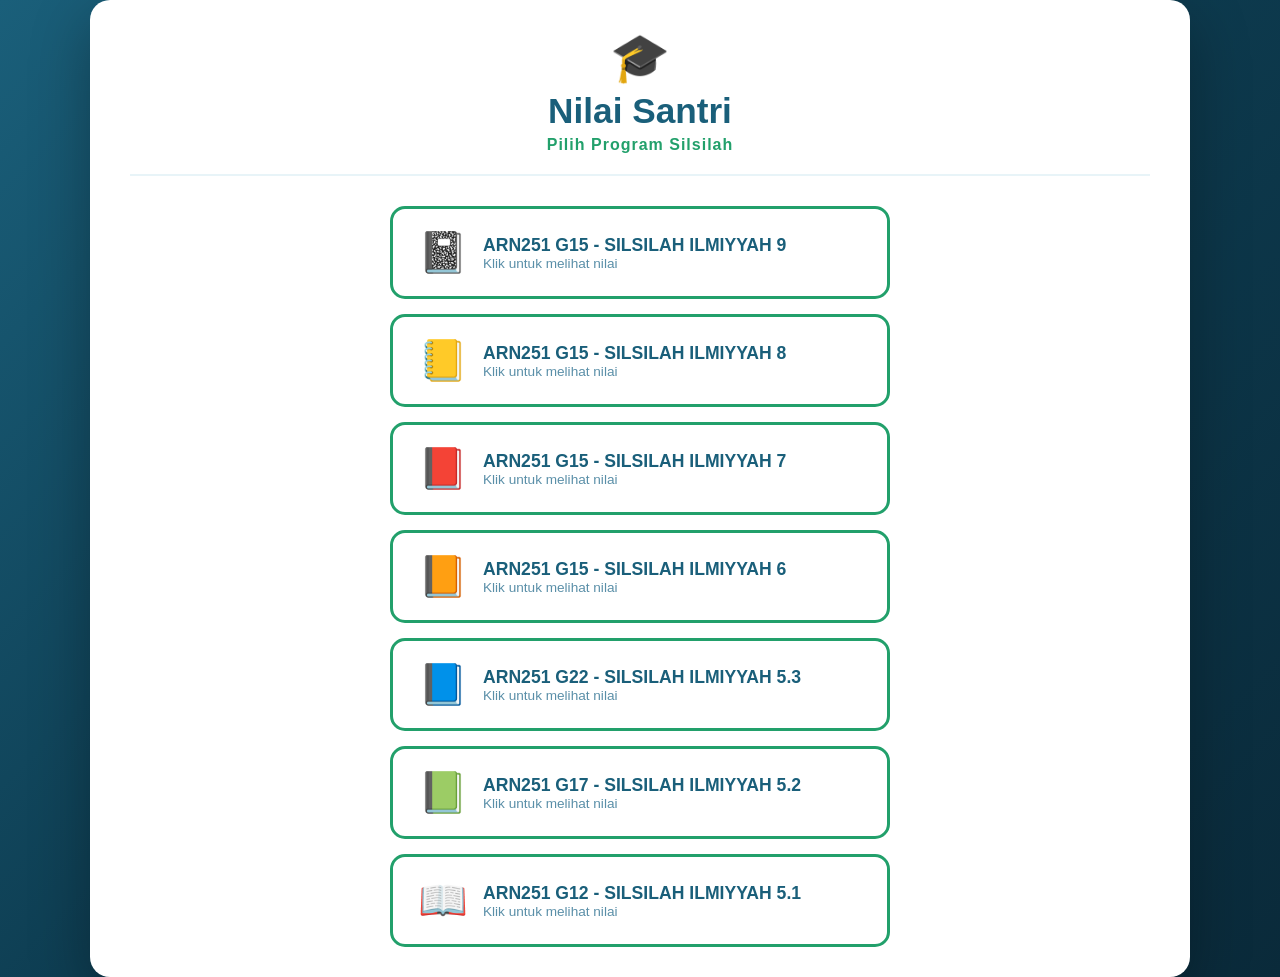
<file: index.html>
<!DOCTYPE html>
<html lang="id">
<head>
    <meta charset="UTF-8">
    <meta name="viewport" content="width=device-width, initial-scale=1.0">
    <title>Nilai Santri</title>
    
    <meta name="theme-color" content="#1a5f7a">
    <meta name="mobile-web-app-capable" content="yes">
    <meta name="apple-mobile-web-app-capable" content="yes">
    <meta name="apple-mobile-web-app-status-bar-style" content="black-translucent">
    <meta name="apple-mobile-web-app-title" content="Nilai HSI">
    
    <link rel="manifest" href="manifest.json">
    <link rel="stylesheet" href="style.css">
</head>
<body>
    <div class="container" id="mainContainer">
        <!-- HALAMAN PILIHAN PROGRAM -->
        <div id="halamanPilihan">
            <div class="header">
                <div class="header-icon">🎓</div>
                <h1>Nilai Santri</h1>
                <p>Pilih Program Silsilah</p>
            </div>
            <div class="program-grid" id="programList"></div>
        </div>

        <!-- HALAMAN PENCARIAN -->
        <div id="halamanPencarian" style="display:none;">
            <div class="header">
                <div class="header-icon">🎓</div>
                <h1>Nilai Santri</h1>
                <p id="judulProgram">-</p>
            </div>
            <div class="search-box">
                <input type="text" id="searchInput" placeholder="Ketik nama santri..." autocomplete="off">
                <button onclick="searchSantri()">🔍 Cari</button>
            </div>
            <button class="btn-kembali" onclick="kembaliKePilihan()">⬅ Kembali ke Pilihan Program</button>
            <div id="totalSantri" class="total-info"></div>
            <div id="suggestions" class="suggestions"></div>
            <div id="result" class="result"></div>
        </div>

        <div id="loading" class="loading" style="display: none;"><p>⏳ Memuat data...</p></div>
        <div id="error" class="error" style="display: none;"></div>
    </div>

    <script src="script.js"></script>
</body>
</html>
</file>
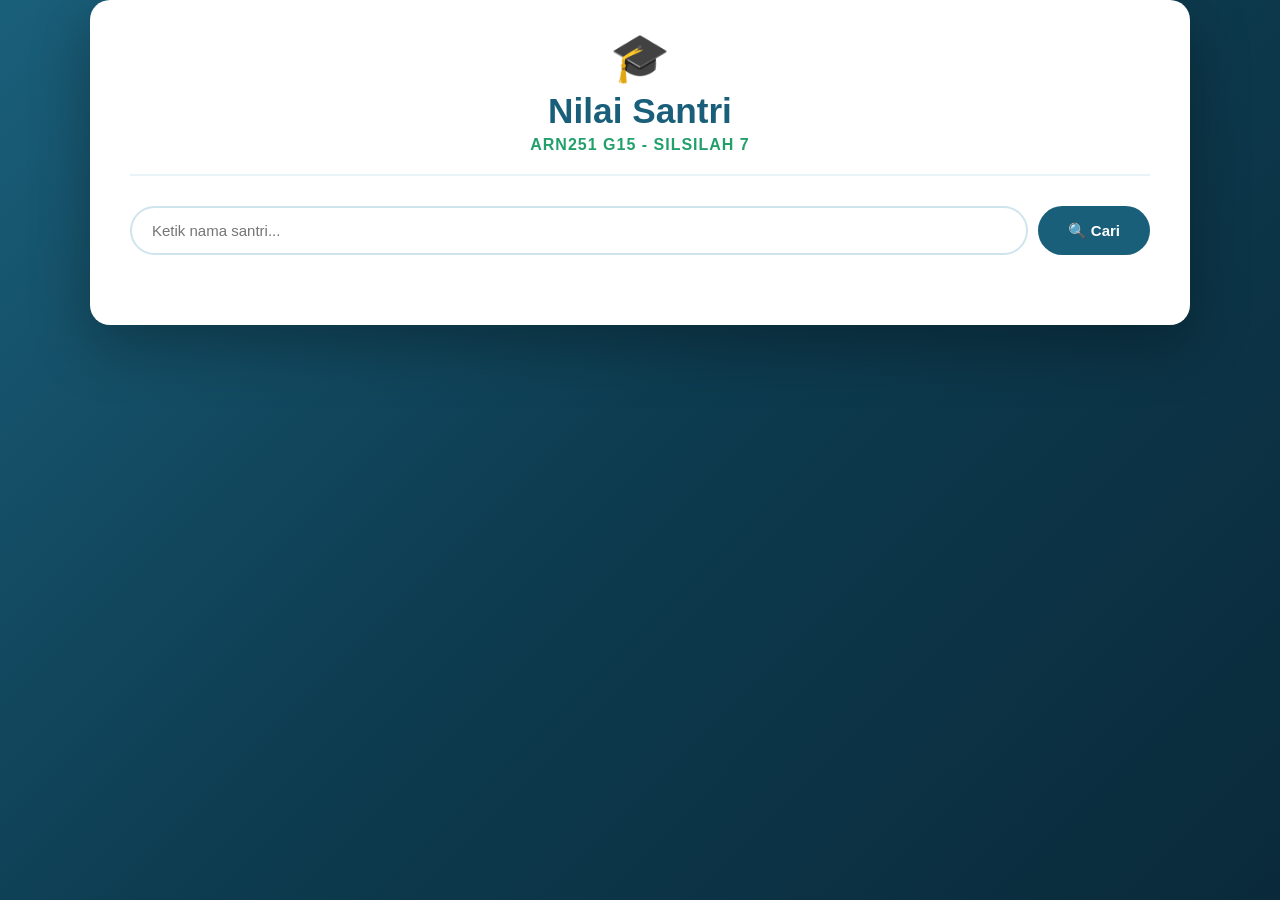
<file: Index.html>
<!DOCTYPE html>
<html lang="id">
<head>
    <meta charset="UTF-8">
    <meta name="viewport" content="width=device-width, initial-scale=1.0">
    <title>Nilai Santri ARN251 G15</title>
    
    <!-- PWA Meta Tags -->
    <meta name="theme-color" content="#1a5f7a">
    <meta name="mobile-web-app-capable" content="yes">
    <meta name="apple-mobile-web-app-capable" content="yes">
    <meta name="apple-mobile-web-app-status-bar-style" content="black-translucent">
    <meta name="apple-mobile-web-app-title" content="Nilai HSI">
    <meta name="description" content="Pencarian Nilai Santri ARN251 G15 - SILSILAH 7">
    
    <!-- Manifest -->
    <link rel="manifest" href="manifest.json">
    
    <!-- Favicon & Apple Icon (Toga Hijau) -->
    <link rel="icon" type="image/svg+xml" href="data:image/svg+xml,
    <svg xmlns='http://www.w3.org/2000/svg' viewBox='0 0 512 512'>
        <rect fill='%2322a06b' width='512' height='512' rx='100'/>
        <text x='256' y='340' text-anchor='middle' fill='white' font-size='280' font-family='Arial' font-weight='bold'>🎓</text>
        <text x='256' y='440' text-anchor='middle' fill='white' font-size='60' font-family='Arial' font-weight='bold'>NILAI</text>
        <text x='256' y='485' text-anchor='middle' fill='white' font-size='40' font-family='Arial'>HSI</text>
    </svg>">
    <link rel="apple-touch-icon" href="data:image/svg+xml,
    <svg xmlns='http://www.w3.org/2000/svg' viewBox='0 0 512 512'>
        <rect fill='%2322a06b' width='512' height='512' rx='100'/>
        <text x='256' y='340' text-anchor='middle' fill='white' font-size='280' font-family='Arial' font-weight='bold'>🎓</text>
        <text x='256' y='440' text-anchor='middle' fill='white' font-size='60' font-family='Arial' font-weight='bold'>NILAI</text>
        <text x='256' y='485' text-anchor='middle' fill='white' font-size='40' font-family='Arial'>HSI</text>
    </svg>">
    
    <link rel="stylesheet" href="style.css">
</head>
<body>
    <div class="container">
        <div class="header">
            <div class="header-icon">🎓</div>
            <h1>Nilai Santri</h1>
            <p>ARN251 G15 - SILSILAH 7</p>
        </div>

        <div class="search-box">
            <input 
                type="text" 
                id="searchInput" 
                placeholder="Ketik nama santri..." 
                autocomplete="off"
            >
            <button onclick="searchSantri()">🔍 Cari</button>
        </div>

        <div id="totalSantri" class="total-info"></div>
        <div id="suggestions" class="suggestions"></div>
        <div id="result" class="result"></div>
        <div id="loading" class="loading" style="display: none;">
            <p>⏳ Memuat data...</p>
        </div>
        <div id="error" class="error" style="display: none;"></div>
    </div>

    <!-- Install Prompt -->
    <div id="installPrompt" class="install-prompt" style="display: none;">
        <div class="install-prompt-content">
            <div class="install-icon">🎓</div>
            <p>📱 Install aplikasi <strong>Nilai HSI</strong>?</p>
            <button onclick="installApp()" class="install-btn">Install Sekarang</button>
            <button onclick="closeInstallPrompt()" class="close-btn">Nanti Saja</button>
        </div>
    </div>

    <!-- Register Service Worker -->
    <script>
        if ('serviceWorker' in navigator) {
            window.addEventListener('load', () => {
                navigator.serviceWorker.register('sw.js')
                    .then(() => console.log('✅ Service Worker registered'))
                    .catch(err => console.log('SW: offline mode'));
            });
        }
        
        let deferredPrompt;
        window.addEventListener('beforeinstallprompt', (e) => {
            e.preventDefault();
            deferredPrompt = e;
            setTimeout(() => {
                document.getElementById('installPrompt').style.display = 'flex';
            }, 2000);
        });
        
        function installApp() {
            if (deferredPrompt) {
                deferredPrompt.prompt();
                deferredPrompt.userChoice.then(() => {
                    document.getElementById('installPrompt').style.display = 'none';
                });
            }
        }
        
        function closeInstallPrompt() {
            document.getElementById('installPrompt').style.display = 'none';
        }
        
        window.addEventListener('appinstalled', () => {
            document.getElementById('installPrompt').style.display = 'none';
            console.log('✅ App installed');
        });
    </script>

    <script src="script.js"></script>
</body>
</html>
</file>
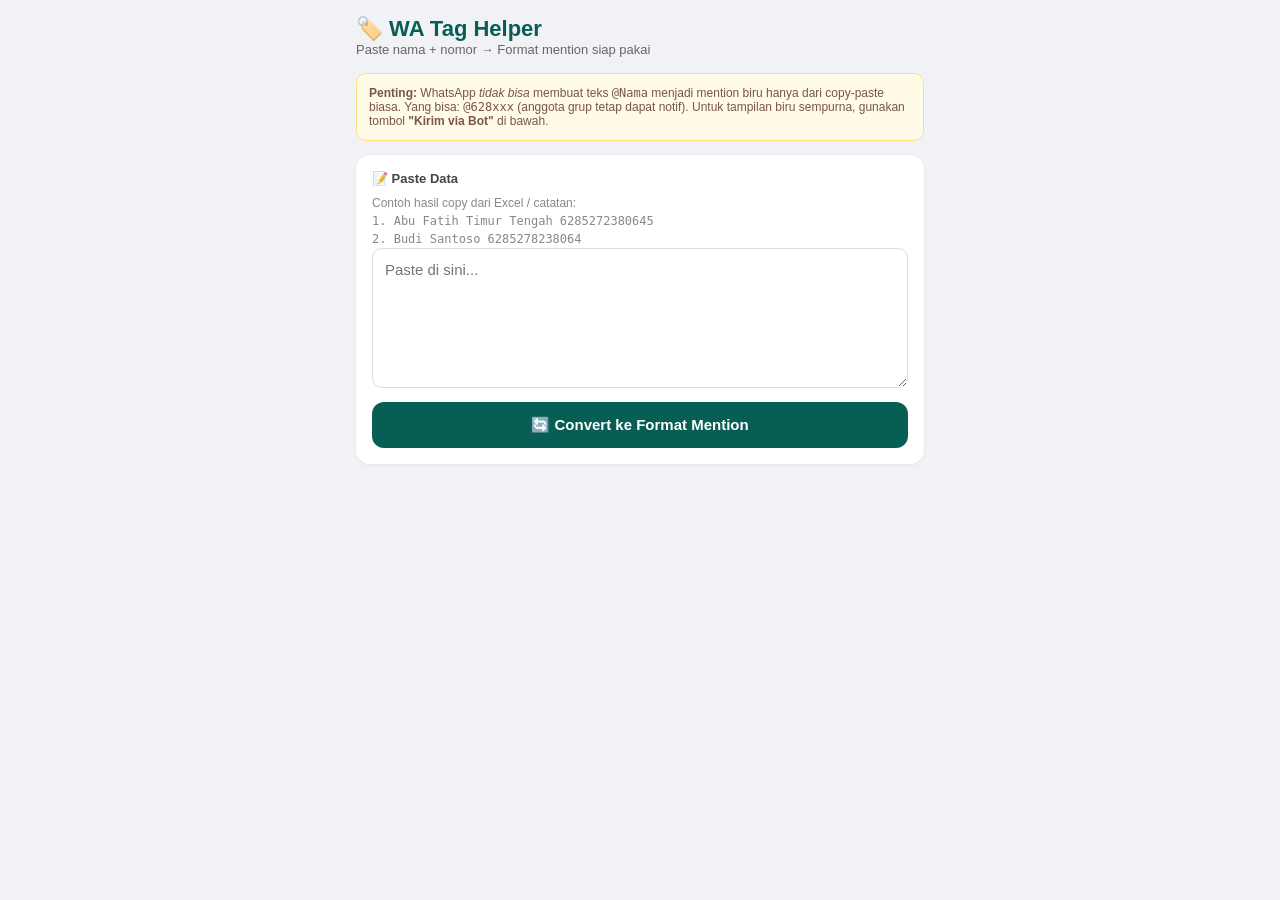
<file: tag.html>
<!DOCTYPE html>
<html lang="id">
<head>
<meta charset="UTF-8">
<meta name="viewport" content="width=device-width, initial-scale=1.0">
<title>WA Tag Helper</title>
<style>
  *{margin:0;padding:0;box-sizing:border-box}
  body{font-family:-apple-system,BlinkMacSystemFont,'Segoe UI',Roboto,sans-serif;background:#f0f2f5;padding:16px;max-width:600px;margin:0 auto}
  h1{color:#075e54;font-size:22px}
  .sub{color:#666;font-size:13px;margin-bottom:16px}
  .card{background:#fff;border-radius:14px;padding:16px;margin-bottom:14px;box-shadow:0 1px 3px rgba(0,0,0,.06)}
  label{display:block;font-size:13px;font-weight:700;color:#444;margin-bottom:6px}
  textarea{width:100%;min-height:140px;border:1px solid #ddd;border-radius:10px;padding:12px;font-size:15px;resize:vertical;font-family:inherit}
  input{width:100%;padding:12px;border:1px solid #ddd;border-radius:10px;font-size:14px;margin-top:6px}
  .btn{width:100%;padding:14px;border:none;border-radius:12px;font-size:15px;font-weight:700;cursor:pointer;margin-top:10px}
  .btn-green{background:#075e54;color:#fff}
  .btn-wa{background:#25d366;color:#fff}
  .btn-gray{background:#e0e0e0;color:#333}
  .result{background:#f6ffed;border:1px solid #b7eb8f;border-radius:10px;padding:14px;margin-top:12px;font-size:15px;line-height:1.8;white-space:pre-wrap;word-break:break-word;display:none}
  .result.show{display:block}
  .info{font-size:12px;color:#888;margin-top:8px;line-height:1.5}
  .warn{background:#fffbe6;border:1px solid #ffe082;border-radius:10px;padding:12px;font-size:12px;color:#795548;margin-bottom:14px}
  .hidden{display:none}
  hr{margin:14px 0;border:none;border-top:1px solid #eee}
</style>
</head>
<body>

<h1>🏷️ WA Tag Helper</h1>
<p class="sub">Paste nama + nomor → Format mention siap pakai</p>

<div class="warn">
  <strong>Penting:</strong> WhatsApp <em>tidak bisa</em> membuat teks <code>@Nama</code> menjadi mention biru hanya dari copy-paste biasa. 
  Yang bisa: <code>@628xxx</code> (anggota grup tetap dapat notif). 
  Untuk tampilan biru sempurna, gunakan tombol <strong>"Kirim via Bot"</strong> di bawah.
</div>

<div class="card">
  <label>📝 Paste Data</label>
  <p class="info">Contoh hasil copy dari Excel / catatan:<br>
  <code>1. Abu Fatih Timur Tengah 6285272380645</code><br>
  <code>2. Budi Santoso 6285278238064</code></p>
  <textarea id="inputData" placeholder="Paste di sini..."></textarea>
  <button class="btn btn-green" onclick="convert()">🔄 Convert ke Format Mention</button>
</div>

<div class="card hidden" id="cardResult">
  <label>📋 Hasil Copy-Paste</label>
  <div class="result" id="resCopy"></div>
  <button class="btn btn-wa" onclick="copyText()">📋 Copy Hasil</button>
  <p class="info" id="msgCopy"></p>

  <hr>

  <label>🤖 Kirim Mention Biru via Bot</label>
  <p class="info">Pastikan server bot Anda menyala dan Anda sudah login.</p>
  <input type="text" id="grupId" placeholder="ID Grup, contoh: 123456789@g.us">
  <input type="text" id="apiUrl" placeholder="URL API server bot" value="http://localhost:3000/api/kirim-grup">
  <button class="btn btn-green" onclick="kirimBot()">📤 Kirim Pesan via Bot</button>
  <div class="result hidden" id="resBot"></div>
</div>

<script>
let rows = [];

function parse(txt){
  return txt.split('\n').map(l=>l.trim()).filter(l=>l).map(line=>{
    // Hapus nomor urut di awal: 1.  1)  1-
    let s = line.replace(/^\d+[\.\)\-]\s*/,'').trim();
    // Format: "Nama [tab] 628xxx"
    if(s.includes('\t')){
      let p = s.split('\t').map(x=>x.trim());
      let nomor = p[p.length-1].replace(/\D/g,'');
      if(nomor.startsWith('62')) return {nama:p[0], nomor};
    }
    // Format: "Nama ... 628xxx" (nomor di akhir)
    let m = s.match(/^(.*?)\s+(62\d{8,15})$/);
    if(m) return {nama:m[1].trim(), nomor:m[2]};
    // Cari nomor di mana saja
    let nm = s.match(/(62\d{8,15})/);
    if(nm){
      let nama = s.replace(nm[1],'').replace(/^[\d\.\)\-\s]+/,'').trim();
      return {nama, nomor:nm[1]};
    }
    return null;
  }).filter(Boolean);
}

function convert(){
  const raw = document.getElementById('inputData').value;
  rows = parse(raw);
  if(!rows.length){ alert('Tidak ada data valid. Pastikan setiap baris ada nomor 62xxx.'); return; }

  const out = rows.map((r,i)=>`${i+1}. ${r.nama} @${r.nomor}`).join('\n');
  document.getElementById('resCopy').textContent = out;
  document.getElementById('resCopy').classList.add('show');
  document.getElementById('cardResult').classList.remove('hidden');
  document.getElementById('msgCopy').textContent = `${rows.length} orang ditemukan.`;
}

function copyText(){
  const t = document.getElementById('resCopy').textContent;
  navigator.clipboard.writeText(t).then(()=>{
    document.getElementById('msgCopy').innerHTML = '<strong>✅ Sudah dicopy!</strong> Paste di grup WA. Anggota yang nomornya tergabung akan muncul notif tag.';
  });
}

async function kirimBot(){
  const gid = document.getElementById('grupId').value.trim();
  const url = document.getElementById('apiUrl').value.trim();
  if(!gid){ alert('ID grup wajib diisi'); return; }
  if(!url){ alert('URL API wajib diisi'); return; }

  const box = document.getElementById('resBot');
  box.classList.remove('hidden');
  box.textContent = '⏳ Mengirim...';

  const text = rows.map((r,i)=>`${i+1}. ${r.nama}`).join('\n');
  const mentions = rows.map(r=>`${r.nomor}@s.whatsapp.net`);

  try{
    // Kirim ke endpoint bot. Gunakan cookie/session jika perlu.
    const res = await fetch(url, {
      method:'POST',
      headers:{'Content-Type':'application/json'},
      credentials:'include',
      body: JSON.stringify({grupId:gid, text, mentions})
    });
    const j = await res.json().catch(()=>({}));
    if(res.ok && !j.error){
      box.style.background='#e3f2fd'; box.style.borderColor='#90caf9';
      box.textContent = '✅ Mention biru berhasil dikirim via bot!';
    }else{
      box.style.background='#ffebee'; box.style.borderColor='#ef9a9a';
      box.textContent = '❌ Gagal: ' + (j.error || res.statusText);
    }
  }catch(e){
    box.style.background='#ffebee'; box.style.borderColor='#ef9a9a';
    box.textContent = '❌ Error: ' + e.message;
  }
}
</script>

</body>
</html>
</file>
<file: style.css>
* { margin: 0; padding: 0; box-sizing: border-box; }

body {
    font-family: 'Segoe UI', Tahoma, Geneva, Verdana, sans-serif;
    background: linear-gradient(135deg, #1a5f7a 0%, #0d3b4f 50%, #0a2a3a 100%);
    min-height: 100vh;
    padding: 20px;
    padding-top: env(safe-area-inset-top);
    padding-bottom: env(safe-area-inset-bottom);
}

.container {
    max-width: 1100px;
    margin: 0 auto;
    background: white;
    border-radius: 20px;
    padding: 30px 40px;
    box-shadow: 0 20px 60px rgba(0,0,0,0.3);
}

.header { text-align: center; margin-bottom: 30px; padding-bottom: 20px; border-bottom: 2px solid #e8f4f8; }
.header-icon { font-size: 3em; margin-bottom: 5px; animation: bounceIcon 2s infinite; }
@keyframes bounceIcon { 0%,100%{transform:translateY(0)} 50%{transform:translateY(-10px)} }
.header h1 { color: #1a5f7a; font-size: 2.2em; margin-bottom: 5px; font-weight: 700; }
.header p { color: #22a06b; font-size: 1em; font-weight: 600; letter-spacing: 1px; }
.total-info { text-align: center; color: #5a8fa8; margin-bottom: 15px; font-size: 0.9em; }

.search-box { display: flex; gap: 10px; margin-bottom: 20px; }
#searchInput { flex: 1; padding: 14px 20px; border: 2px solid #d0e4ed; border-radius: 50px; font-size: 15px; transition: all 0.3s; outline: none; }
#searchInput:focus { border-color: #22a06b; box-shadow: 0 0 0 3px rgba(34,160,107,0.1); }
button { padding: 14px 30px; background: #1a5f7a; color: white; border: none; border-radius: 50px; font-size: 15px; cursor: pointer; transition: all 0.3s; font-weight: 600; }
button:hover { background: #0d3b4f; transform: translateY(-2px); box-shadow: 0 5px 15px rgba(26,95,122,0.4); }

.suggestions { margin-bottom: 20px; max-height: 300px; overflow-y: auto; }
.suggestion-item { padding: 12px 18px; cursor: pointer; border-bottom: 1px solid #f0f4f7; transition: background 0.2s; display: flex; justify-content: space-between; align-items: center; }
.suggestion-item:hover { background: #e8f4f8; }
.suggestion-name { font-weight: 500; color: #333; }
.suggestion-rank { background: #22a06b; color: white; padding: 4px 12px; border-radius: 15px; font-size: 0.85em; }

.result { display: none; animation: fadeIn 0.5s; }
@keyframes fadeIn { from{opacity:0;transform:translateY(10px)} to{opacity:1;transform:translateY(0)} }

.result-card { background: linear-gradient(135deg, #f8fafb 0%, #e8f0f4 100%); border-radius: 15px; padding: 25px; margin-top: 15px; border-left: 4px solid #22a06b; }
.santri-header { display: flex; justify-content: space-between; align-items: flex-start; margin-bottom: 20px; flex-wrap: wrap; gap: 15px; }
.santri-name { font-size: 1.6em; color: #1a5f7a; font-weight: 700; }
.santri-rank { background: #22a06b; color: white; padding: 8px 18px; border-radius: 20px; font-size: 1em; font-weight: 600; text-align: center; }
.santri-rank .peringkat { font-size: 0.8em; opacity: 0.9; }
.nip-info { color: #5a8fa8; font-size: 0.9em; }

.nilai-utama { display: grid; grid-template-columns: 1fr 1fr; gap: 15px; margin-bottom: 20px; }
.nilai-box { background: white; padding: 20px; border-radius: 12px; text-align: center; box-shadow: 0 3px 10px rgba(0,0,0,0.08); }
.nilai-box.utama { border: 2px solid #22a06b; }
.bolos-box { border: 2px solid #ffcdd2; }
.nilai-box-label { font-size: 0.85em; color: #5a8fa8; text-transform: uppercase; letter-spacing: 1px; margin-bottom: 8px; }
.nilai-box-value { font-size: 2.2em; font-weight: 700; color: #1a5f7a; }
.nilai-box-sub { font-size: 0.9em; color: #5a8fa8; margin-top: 5px; }
.nilai-box-value.high { color: #22a06b; }
.nilai-box-value.medium { color: #e5942e; }
.nilai-box-value.low { color: #d14343; }

.bolos-detail { display: grid; grid-template-columns: repeat(3, 1fr); gap: 8px; margin-top: 10px; }
.bolos-item { background: #fff5f5; padding: 8px; border-radius: 8px; text-align: center; font-size: 0.9em; }
.bolos-label { font-size: 0.8em; color: #5a8fa8; }
.bolos-value { font-weight: 700; color: #d14343; font-size: 1.1em; }
.bolos-value.nol { color: #22a06b; }

/* NOTIF */
.notif { margin-bottom: 20px; border-radius: 15px; padding: 20px 25px; text-align: center; animation: fadeIn 0.5s; }
.notif.warning { background: linear-gradient(135deg, #fff8e1, #ffecb3); border: 3px solid #ff9800; }
.notif.danger { background: linear-gradient(135deg, #ffebee, #ffcdd2); border: 3px solid #f44336; }
.notif.info { background: linear-gradient(135deg, #e3f2fd, #bbdefb); border: 3px solid #2196f3; }
.notif.success { background: linear-gradient(135deg, #e8f5e9, #c8e6c9); border: 3px solid #22a06b; }
.notif.success .notif-title { color: #1b5e20; }
.notif.success .notif-text { color: #2e7d32; font-weight: 600; }
.notif-icon { font-size: 2.5em; margin-bottom: 5px; }
.notif-title { font-size: 1.5em; font-weight: 700; color: #333; margin: 5px 0; }
.notif-text { font-size: 1em; color: #555; margin: 5px 0; }
.notif-btn { display: inline-block; margin-top: 10px; padding: 10px 25px; background: #22a06b; color: white; text-decoration: none; border-radius: 50px; font-weight: 600; font-size: 1em; transition: all 0.3s; }
.notif-btn:hover { background: #1a7f54; transform: scale(1.05); }
.notif-deadline { font-size: 0.85em; color: #888; margin-top: 8px; }
.notif-doaa { font-size: 0.9em; color: #2e7d32; font-style: italic; margin-top: 5px; }
.notif.warning .notif-doaa { color: #e65100; }

/* FINAL REMARK */
.final-remark { margin-bottom: 20px; border-radius: 15px; padding: 25px; text-align: center; animation: fadeIn 0.5s; }
.final-remark.lanjut { background: linear-gradient(135deg, #e8f5e9, #c8e6c9, #a5d6a7); border: 3px solid #22a06b; }
.final-remark.gugur { background: linear-gradient(135deg, #ffebee, #ffcdd2); border: 3px solid #d14343; }
.final-remark-icon { font-size: 3em; animation: bounceEmoji 2s infinite; }
.final-remark-title { font-size: 2em; font-weight: 800; color: #1b5e20; }
.final-remark.gugur .final-remark-title { color: #c62828; letter-spacing: 3px; }
.final-remark-text { font-size: 1.2em; font-weight: 600; color: #2e7d32; }
.final-remark-doaa { font-size: 1em; color: #1a5f7a; font-style: italic; margin-top: 8px; }
@keyframes bounceEmoji { 0%,100%{transform:translateY(0)} 50%{transform:translateY(-10px)} }

.info-detail { background: white; padding: 20px; border-radius: 12px; box-shadow: 0 3px 10px rgba(0,0,0,0.08); margin-bottom: 15px; }
.detail-grid { display: grid; grid-template-columns: repeat(auto-fit, minmax(180px, 1fr)); gap: 12px; }
.detail-item { display: flex; justify-content: space-between; padding: 10px 0; border-bottom: 1px solid #f0f4f7; }
.detail-label { color: #5a8fa8; font-size: 0.9em; }
.detail-value { font-weight: 600; color: #333; font-size: 0.9em; }

.list-nilai-section { background: white; padding: 15px; border-radius: 12px; box-shadow: 0 3px 10px rgba(0,0,0,0.08); margin-top: 15px; }
.list-nilai-section h3 { color: #1a5f7a; margin-bottom: 10px; font-size: 1em; }
.nilai-buttons { display: flex; flex-wrap: wrap; gap: 3px; }
.nilai-btn { width: 36px; height: 30px; border: 1px solid #bbdefb; border-radius: 4px; font-size: 0.6em; font-weight: 600; cursor: pointer; transition: all 0.15s; background: #e3f2fd; color: #1565c0; display: flex; align-items: center; justify-content: center; padding: 0; }
.nilai-btn:hover { border-color: #22a06b; transform: scale(1.1); }
.nilai-btn.kosong { background: #fafafa; border-color: #eee; color: #ccc; cursor: default; }
.nilai-btn.nilai-0 { background: #ffcdd2 !important; border-color: #e57373 !important; color: #c62828 !important; }
.nilai-btn.nilai-1 { background: #c8e6c9 !important; border-color: #81c784 !important; color: #2e7d32 !important; }
.nilai-btn.nilai-2 { background: #a5d6a7 !important; border-color: #66bb6a !important; color: #1b5e20 !important; }
.nilai-btn.nilai-3 { background: #66bb6a !important; border-color: #43a047 !important; color: #fff !important; }
.nilai-btn.nilai-4 { background: #2e7d32 !important; border-color: #1b5e20 !important; color: #fff !important; font-weight: 700; }
.nilai-btn.active { box-shadow: 0 0 0 2px rgba(34,160,107,0.5) !important; transform: scale(1.15); }

/* PILIHAN PROGRAM */
.program-grid {
    display: flex;
    flex-direction: column;
    gap: 15px;
    max-width: 500px;
    margin: 0 auto;
}
.program-card {
    background: white;
    border: 3px solid #22a06b;
    border-radius: 15px;
    padding: 20px 25px;
    cursor: pointer;
    transition: all 0.3s;
    text-align: center;
    display: flex;
    align-items: center;
    gap: 15px;
}
.program-card:hover {
    background: #e8f5e9;
    transform: translateY(-3px);
    box-shadow: 0 10px 25px rgba(34,160,107,0.2);
    border-color: #1a7f54;
}
.program-card-icon { font-size: 2.5em; flex-shrink: 0; }
.program-card-info { text-align: left; flex: 1; }
.program-card-info .nama-program { font-weight: 700; font-size: 1.1em; color: #1a5f7a; }
.program-card-info .kode-program { font-size: 0.85em; color: #5a8fa8; }

.btn-kembali {
    display: block;
    margin: 10px 0 15px 0;
    padding: 10px 20px;
    background: transparent;
    color: #1a5f7a;
    border: 2px solid #1a5f7a;
    border-radius: 50px;
    cursor: pointer;
    font-size: 0.9em;
    font-weight: 600;
    transition: all 0.3s;
}
.btn-kembali:hover { background: #1a5f7a; color: white; }

.loading,.error,.no-result { text-align: center; padding: 20px; margin-top: 15px; border-radius: 10px; }
.loading { background: #e8f4f8; color: #5a8fa8; }
.error { background: #ffebee; color: #c62828; border: 1px solid #ffcdd2; }
.no-result { color: #5a8fa8; font-size: 1.1em; padding: 30px; }

@media (max-width:768px) {
    .container { padding: 20px 15px; }
    .header h1 { font-size: 1.6em; }
    .header p { font-size: 0.9em; }
    .header-icon { font-size: 2.5em; }
    .search-box { flex-direction: column; }
    button { width: 100%; }
    .nilai-utama { grid-template-columns: 1fr; }
    .nilai-box-value { font-size: 1.8em; }
    .nilai-btn { width: 30px; height: 26px; font-size: 0.55em; }
    .final-remark-title { font-size: 1.5em; }
    .final-remark-text { font-size: 1em; }
    .santri-name { font-size: 1.3em; }
}
</file>
